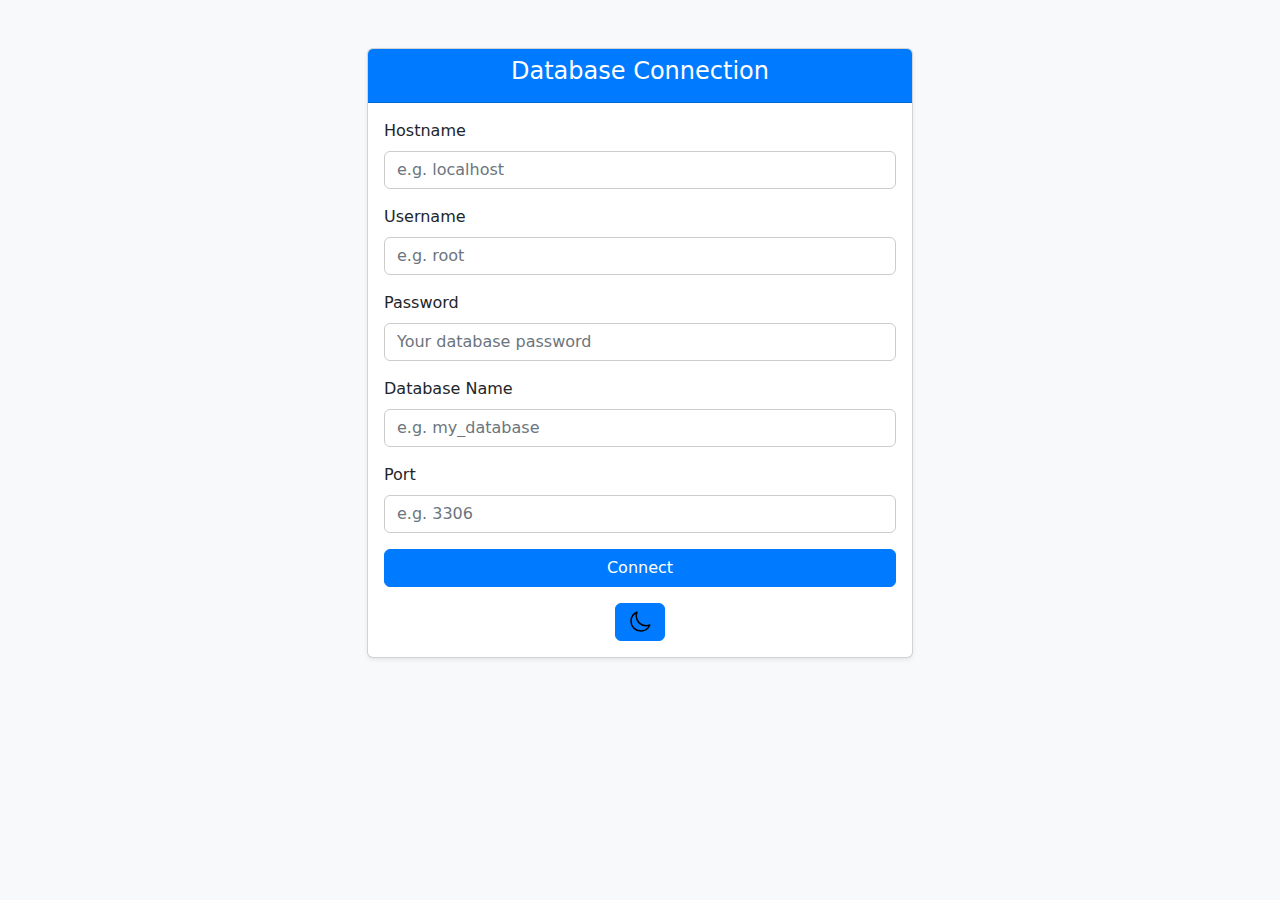
<file: DBSimulation/wwwroot/index.html>
﻿<!DOCTYPE html>
<html lang="en">
<head>
    <meta charset="UTF-8">
    <meta name="viewport" content="width=device-width, initial-scale=1.0">
    <title>Database Connection Form</title>
    <link href="https://cdn.jsdelivr.net/npm/bootstrap@5.3.0-alpha3/dist/css/bootstrap.min.css" rel="stylesheet">
    <link href="darkTheme.css" rel="stylesheet" />
</head>
<body>
    <div class="container mt-5">
        <div class="row justify-content-center">
            <div class="col-md-6">
                <div class="card shadow-sm">
                    <div id="title" class="card-header text-center">
                        <h4>Database Connection</h4>
                    </div>
                    <div class="card-body">
                        <form id="dbConnectionForm" method="post">
                            <div class="mb-3">
                                <label for="hostname" class="form-label">Hostname</label>
                                <input type="text" class="form-control" id="hostname" name="hostname" placeholder="e.g. localhost" required>
                            </div>
                            <div class="mb-3">
                                <label for="username" class="form-label">Username</label>
                                <input type="text" class="form-control" id="username" name="username" placeholder="e.g. root" required>
                            </div>
                            <div class="mb-3">
                                <label for="password" class="form-label">Password</label>
                                <input type="password" class="form-control" id="password" name="password" placeholder="Your database password">
                            </div>
                            <div class="mb-3">
                                <label for="database" class="form-label">Database Name</label>
                                <input type="text" class="form-control" id="database" name="database" placeholder="e.g. my_database" required>
                            </div>
                            <div class="mb-3">
                                <label for="port" class="form-label">Port</label>
                                <input type="number" class="form-control" id="port" name="port" placeholder="e.g. 3306" required>
                            </div>
                            <button type="submit" class="btn btn-primary w-100">Connect</button>
                        </form>
                        <div class="d-flex justify-content-center mt-3">
                            <button id="toggleThemeBtn" class="btn btn-secondary">
                                <svg id="lightIcon" xmlns="http://www.w3.org/2000/svg" fill="none" viewBox="0 0 24 24" stroke-width="1.5" stroke="currentColor" style="width: 24px; height: 24px;">
                                    <path stroke-linecap="round" stroke-linejoin="round" d="M21.752 15.002A9.72 9.72 0 0 1 18 15.75c-5.385 0-9.75-4.365-9.75-9.75 0-1.33.266-2.597.748-3.752A9.753 9.753 0 0 0 3 11.25C3 16.635 7.365 21 12.75 21a9.753 9.753 0 0 0 9.002-5.998Z" />
                                </svg>
                                <svg id="darkIcon" xmlns="http://www.w3.org/2000/svg" fill="none" viewBox="0 0 24 24" stroke-width="1.5" stroke="currentColor" style="width: 24px; height: 24px;">
                                    <path stroke-linecap="round" stroke-linejoin="round" d="M12 3v2.25m6.364.386-1.591 1.591M21 12h-2.25m-.386 6.364-1.591-1.591M12 18.75V21m-4.773-4.227-1.591 1.591M5.25 12H3m4.227-4.773L5.636 5.636M15.75 12a3.75 3.75 0 1 1-7.5 0 3.75 3.75 0 0 1 7.5 0Z" />
                                </svg>
                            </button>
                        </div>
                    </div>
                </div>
            </div>
        </div>
    </div>
    <script src="themeSwitcher.js"></script>
    <script src="credentialsApi.js"></script>
    <script src="https://cdn.jsdelivr.net/npm/bootstrap@5.3.0-alpha3/dist/js/bootstrap.bundle.min.js"></script>
</body>
</html>
</file>
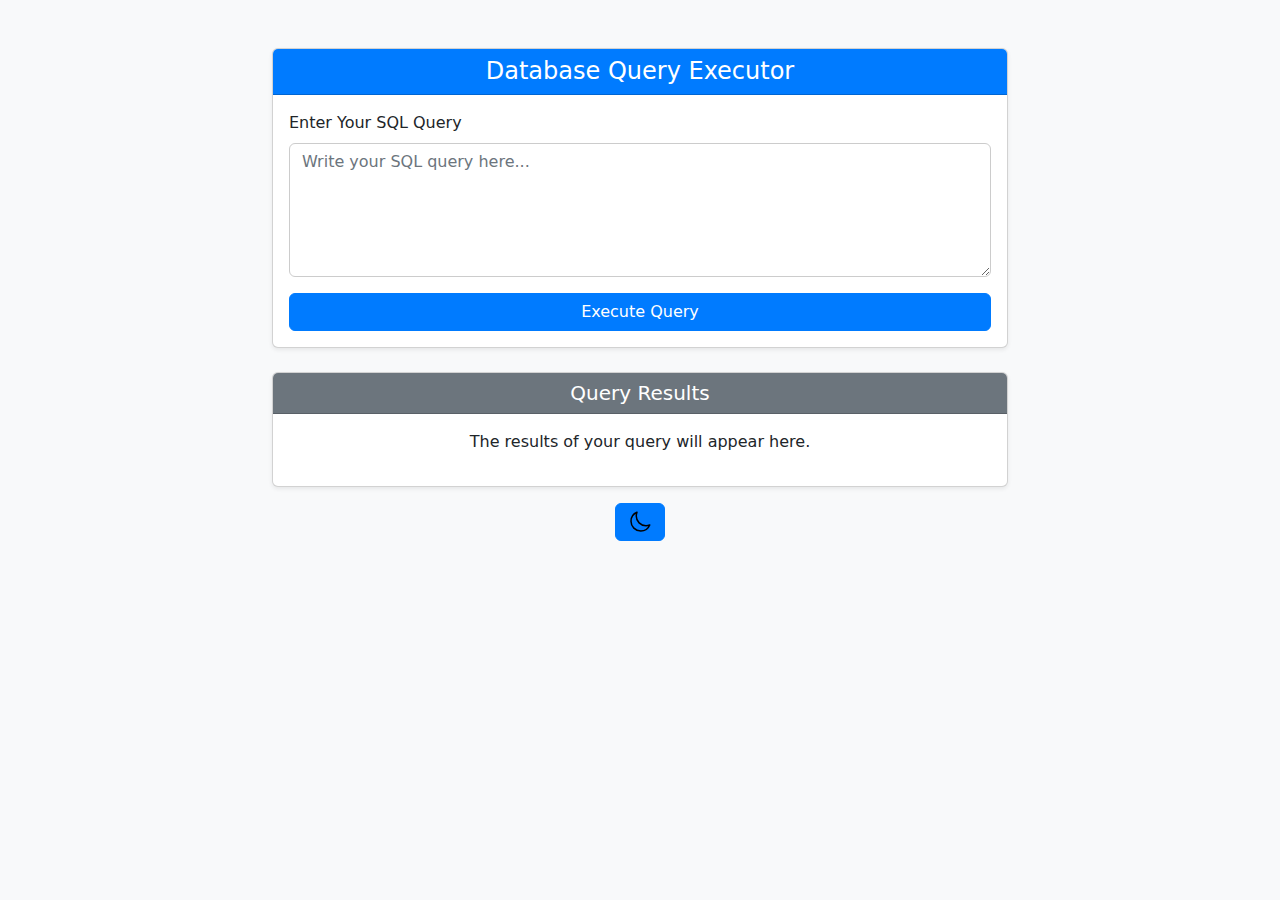
<file: DBSimulation/wwwroot/query.html>
﻿<!DOCTYPE html>
<html lang="en">
<head>
    <meta charset="utf-8">
    <meta name="viewport" content="width=device-width, initial-scale=1.0">
    <title>Database Query Executor</title>
    <link href="https://cdn.jsdelivr.net/npm/bootstrap@5.3.0-alpha3/dist/css/bootstrap.min.css" rel="stylesheet">
    <link href="darkTheme.css" rel="stylesheet" />
</head>
<body>
    <div class="container mt-5">
        <div class="row justify-content-center">
            <div class="col-md-8">
                <div class="card shadow-sm">
                    <div id="title" class="card-header">
                        <h4 class="mb-0 text-center">Database Query Executor</h4>
                    </div>
                    <div class="card-body">
                        <form id="queryForm">
                            <div class="mb-3">
                                <label for="queryInput" class="form-label">Enter Your SQL Query</label>
                                <textarea class="form-control" id="queryInput" rows="5" placeholder="Write your SQL query here..." required></textarea>
                            </div>
                            <button type="submit" class="btn btn-primary w-100">Execute Query</button>
                        </form>
                    </div>
                </div>
                <div class="card shadow-sm mt-4">
                    <div class="card-header bg-secondary text-white">
                        <h5 class="mb-0 text-center">Query Results</h5>
                    </div>
                    <div class="card-body">
                        <div id="queryResults" class="table-responsive">
                            <p class="text-center">The results of your query will appear here.</p>
                        </div>
                    </div>
                </div>
                <div class="d-flex justify-content-center mt-3">
                    <button id="toggleThemeBtn" class="btn btn-secondary">
                        <svg id="lightIcon" xmlns="http://www.w3.org/2000/svg" fill="none" viewBox="0 0 24 24" stroke-width="1.5" stroke="currentColor" style="width: 24px; height: 24px;">
                            <path stroke-linecap="round" stroke-linejoin="round" d="M21.752 15.002A9.72 9.72 0 0 1 18 15.75c-5.385 0-9.75-4.365-9.75-9.75 0-1.33.266-2.597.748-3.752A9.753 9.753 0 0 0 3 11.25C3 16.635 7.365 21 12.75 21a9.753 9.753 0 0 0 9.002-5.998Z" />
                        </svg>
                        <svg id="darkIcon" xmlns="http://www.w3.org/2000/svg" fill="none" viewBox="0 0 24 24" stroke-width="1.5" stroke="currentColor" style="width: 24px; height: 24px;">
                            <path stroke-linecap="round" stroke-linejoin="round" d="M12 3v2.25m6.364.386-1.591 1.591M21 12h-2.25m-.386 6.364-1.591-1.591M12 18.75V21m-4.773-4.227-1.591 1.591M5.25 12H3m4.227-4.773L5.636 5.636M15.75 12a3.75 3.75 0 1 1-7.5 0 3.75 3.75 0 0 1 7.5 0Z" />
                        </svg>
                    </button>
                </div>
            </div>
        </div>
    </div>
    <script src="themeSwitcher.js"></script>
    <script src="queryApi.js"></script>
    <script src="https://cdn.jsdelivr.net/npm/bootstrap@5.3.0-alpha3/dist/js/bootstrap.bundle.min.js"></script>
</body>
</html>
</file>
<file: DBSimulation/wwwroot/darkTheme.css>
﻿body {
    background-color: #f8f9fa;
    color: #212529;
    padding-bottom: 50px;
}

body .btn-primary {
    background-color: #007bff;
    border-color: #007bff;
    color: white;
}

body input,
body textarea,
body select {
    background-color: #ffffff !important;
    color: #212529 !important;
    border-color: #ccc !important;
}

body input::placeholder,
body textarea::placeholder {
    color: #6c757d !important;
}

body input:focus,
body textarea:focus,
body select:focus {
    border-color: #007bff !important;
    box-shadow: 0 0 5px rgba(0, 123, 255, 0.5) !important;
}

body input:hover,
body textarea:hover,
body select:hover {
    border-color: #0056b3 !important;
}

body.dark-theme {
    background-color: #000000 !important;
    color: #ffffff !important;
}

body.dark-theme .card {
    background-color: #1a1a1a !important;
    border-color: #444444 !important;
    color: #ffffff !important;
}

body.dark-theme .btn-primary,
body.dark-theme .btn-secondary {
    background-color: #FFD700 !important;
    border-color: #FFD700 !important;
    color: #000000 !important;
}

body.dark-theme input,
body.dark-theme textarea,
body.dark-theme select {
    background-color: #333333 !important;
    color: #ffffff !important;
    border-color: #444444 !important;
}

body.dark-theme input::placeholder,
body.dark-theme textarea::placeholder {
    color: #b0b0b0 !important;
}

body.dark-theme input:focus,
body.dark-theme textarea:focus,
body.dark-theme select:focus {
    border-color: #FFD700 !important;
    box-shadow: 0 0 5px rgba(255, 215, 0, 0.5) !important;
}

body.dark-theme input:hover,
body.dark-theme textarea:hover,
body.dark-theme select:hover {
    border-color: #FFD700 !important;
}

body.dark-theme #title {
background-color: #FFD700 !important;
color: #000000 !important;
}

body #title {
    background-color: #007bff !important;
    color: white !important;
}

.theme-icon {
    width: 24px;
    height: 24px;
}

#lightIcon {
    stroke: black;
}

#darkIcon {
    stroke: black;
    display: none;
}

body.dark-theme #lightIcon {
    display: none;
}

body.dark-theme #darkIcon {
    display: inline;
    stroke: black;
}

input[type="number"]::-webkit-outer-spin-button,
input[type="number"]::-webkit-inner-spin-button {
    -webkit-appearance: none;
    margin: 0;
}

input[type="number"] {
    -moz-appearance: textfield;
}

body.dark-theme #queryResults {
    color: #ffffff !important;
}

body.dark-theme #queryResults table,
body.dark-theme #queryResults td,
body.dark-theme #queryResults th {
    color: #ffffff !important;
}

body.dark-theme #queryResults td {
    border-color: #444444 !important;
}

body.dark-theme #queryResults th {
    background-color: #333333 !important;
}
</file>
